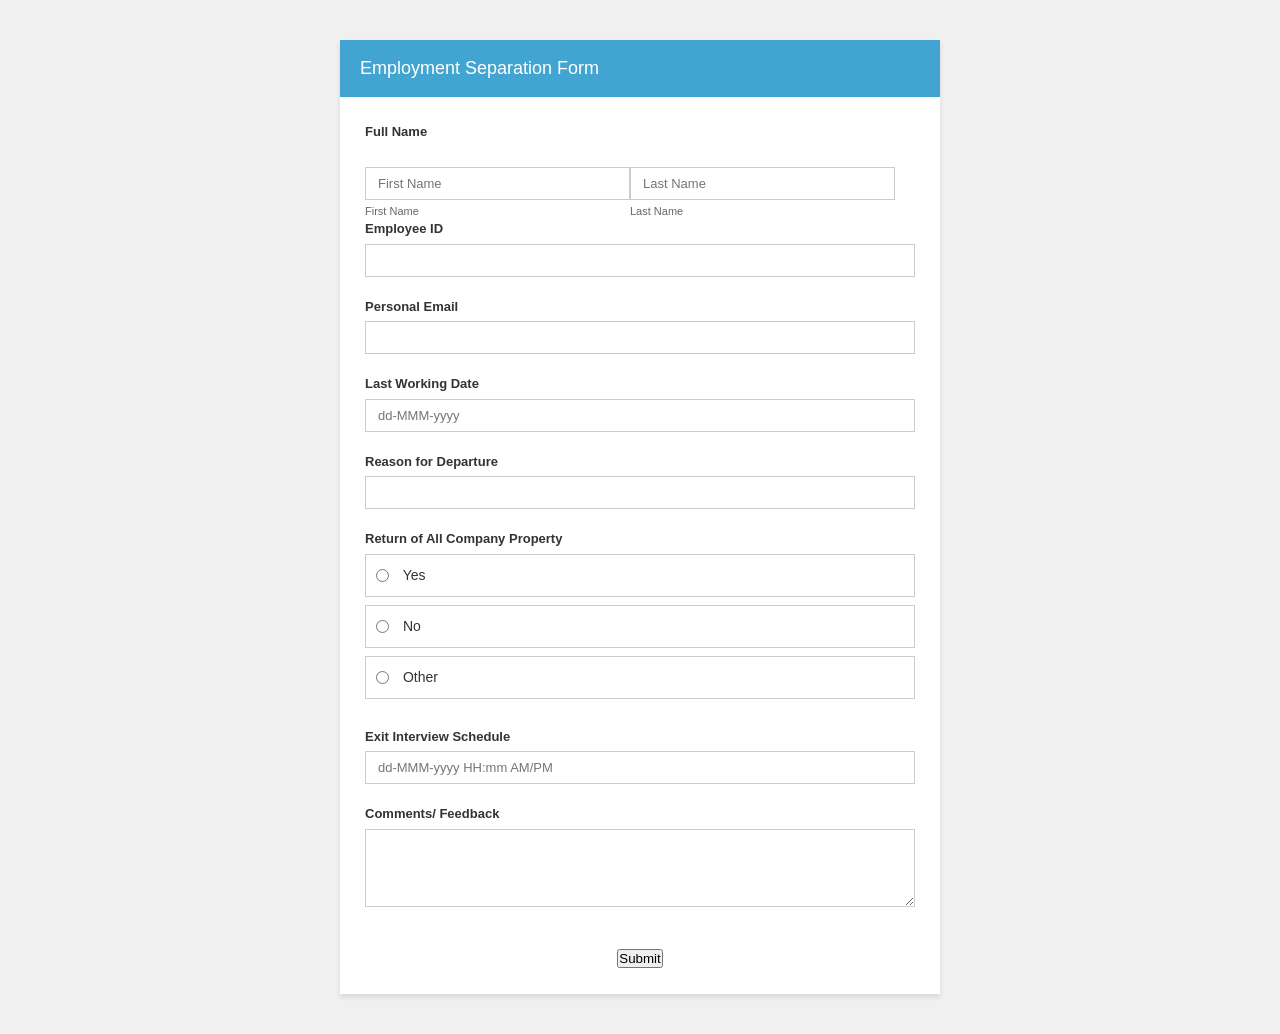
<file: bt3.html>
<!DOCTYPE html>
<html lang="vi">
<head>
    <meta charset="UTF-8">
    <meta name="viewport" content="width=device-width, initial-scale=1.0">
    <title>Employment Separation Form</title>
    <link rel="stylesheet" href="bt3.css">
</head>
<body>

    <div class="form-container">
        <div class="form-header">
            <h2>Employment Separation Form</h2>
        </div>

        <form class="form-body">
            
            <div class="form-group">
                <label class="main-label">Full Name</label>
            </div>
                <div class="row"></div>
                    <div class="col">
                        <input type="text" placeholder="First Name">
                        <span class="sub-label">First Name</span>
                    </div>
                    <div class="col">
                        <input type="text" placeholder="Last Name">
                        <span class="sub-label">Last Name</span>
                    </div>                            
            <div class="form-group">
                <label class="main-label">Employee ID</label>
                <input type="text">
            </div>

            <div class="form-group">
                <label class="main-label">Personal Email</label>
                <input type="email">
            </div>

            <div class="form-group">
                <label class="main-label">Last Working Date</label>
                <input type="text" placeholder="dd-MMM-yyyy">
            </div>

            <div class="form-group">
                <label class="main-label">Reason for Departure</label>
                <input type="text">
            </div>

            <div class="form-group">
                <label class="main-label">Return of All Company Property</label>
                <div class="radio-option">
                    <input type="radio" name="property" value="yes"> Yes
                </div>
                <div class="radio-option">
                    <input type="radio" name="property" value="no"> No
                </div>
                <div class="radio-option">
                    <input type="radio" name="property" value="other"> Other
                </div>
            </div>

            <div class="form-group">
                <label class="main-label">Exit Interview Schedule</label>
                <input type="text" placeholder="dd-MMM-yyyy HH:mm AM/PM">
            </div>

            <div class="form-group">
                <label class="main-label">Comments/ Feedback</label>
                <textarea rows="4"></textarea>
            </div>

            <div class="form-actions">
                <button type="submit">Submit</button>
            </div>

        </form>
    </div>

</body>
</html>
</file>
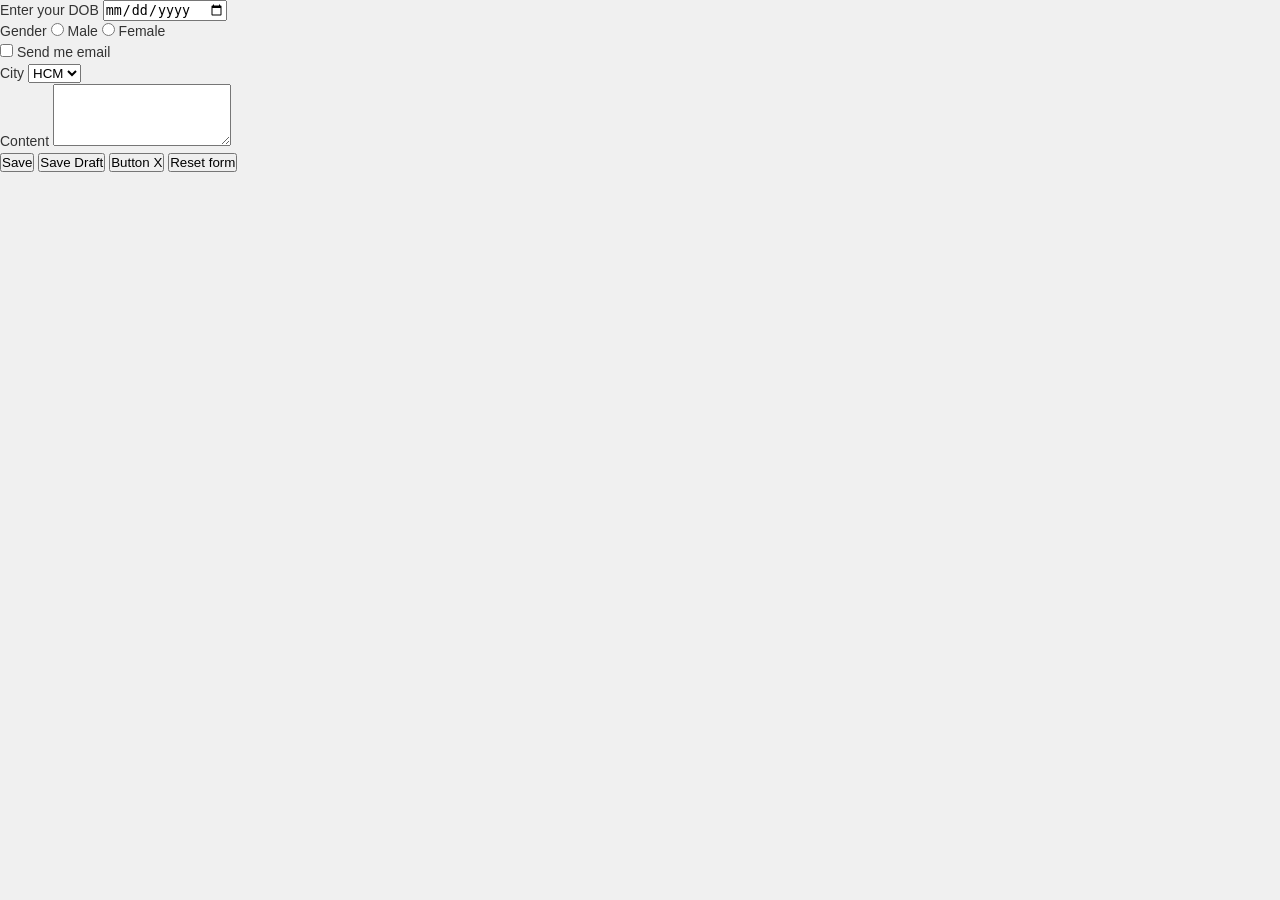
<file: layout.html>
<!DOCTYPE html>
<html lang="en">
<head>
    <meta charset="UTF-8">
    <meta name="viewport" content="width=device-width, initial-scale=1.0">
    <title>Demo 1 T2605E</title>
    <link rel="stylesheet" href="css/layout.css"/>
</head>
<body>
    <section class="section banner-slide">
        <div class="container">
            <form method="get" action="#">
        </div>
    </section>
<div class="form-group">
        <label>Enter your DOB</label>
        <input name="dob" type="date" placeholder="Enter your DOB"/>
    </div>
    <div class="form-group">
        <label>Gender</label>
        <label><input name="gender" type="radio" value="male"/> Male</label>
        <label><input name="gender" type="radio" value="female"/> Female</label>
    </div>
    <div class="form-group">
       <label><input name="send_email" type="checkbox" value="yes"/> 
        Send me email</label>
    </div>
    <div class="form-group">
        <label>City</label>
        <select name="your_city">
            <option value="hcm">HCM</option>
            <option value="hn">HN</option>
            <option value="dn">DN</option>
        </select>
    </div>
    <div class="form-group">
        <label>Content</label>
        <textarea name="your_profile" rows="4">
        </textarea>
    </div>
    <div class="form-group">
        <button type="submit" value="save">Save</button>
        <button type="submit" value="save_draft">Save Draft</button>
        <button type="button">Button X</Button>
        <button type="reset">Reset form</button>
    </div>
</file>
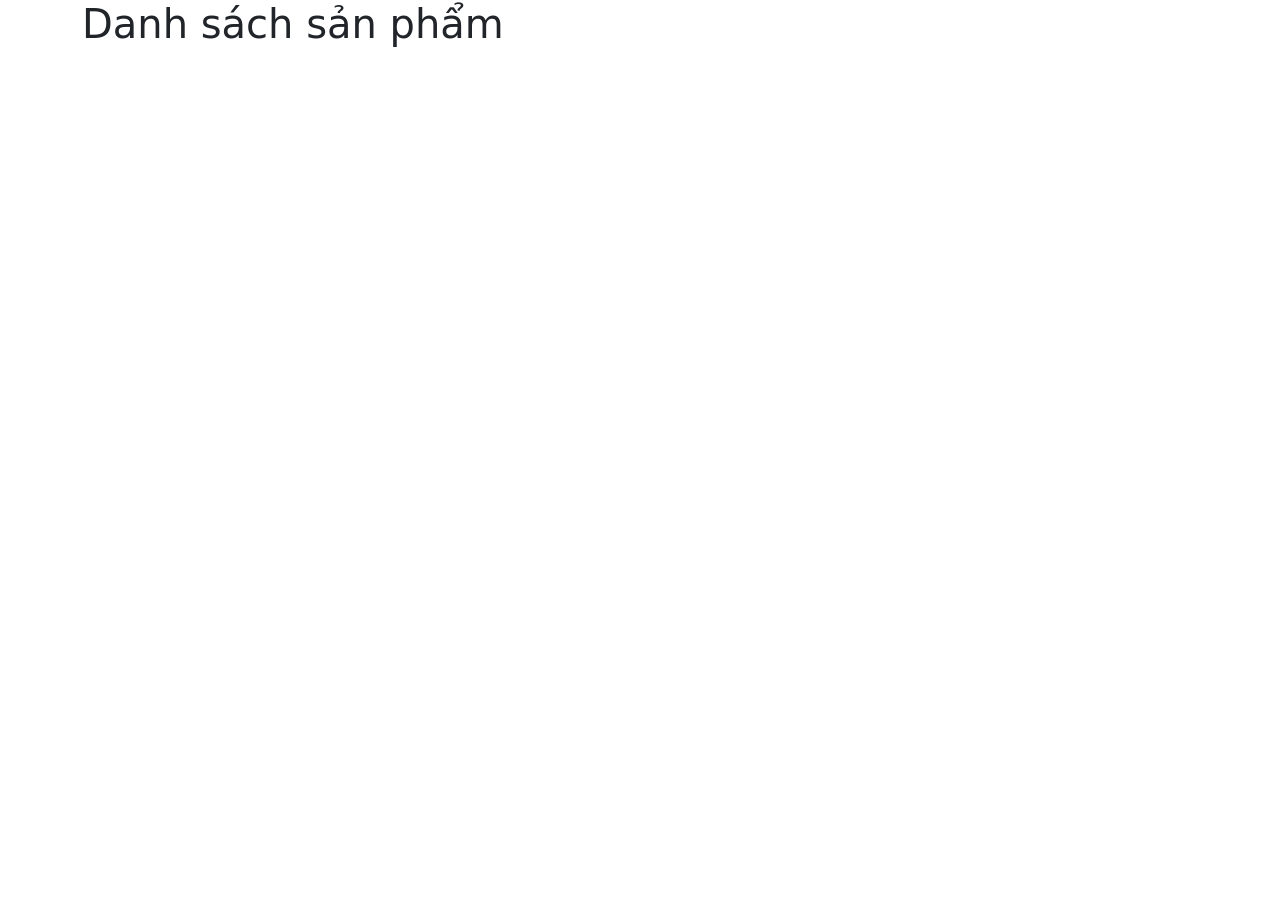
<file: products.html>
<!DOCTYPE html>
<html lang="en">
<head>
    <meta charset="UTF-8">
    <meta name="viewport" content="width=device-width, initial-scale=1.0">
    <title>Products</title>
    <link href="https://cdn.jsdelivr.net/npm/bootstrap@5.3.8/dist/css/bootstrap.min.css" rel="stylesheet" integrity="sha384-sRIl4kxILFvY47J16cr9ZwB07vP4J8+LH7qKQnuqkuIAvNWLzeN8tE5YBujZqJLB" crossorigin="anonymous">
    <script src="https://cdn.jsdelivr.net/npm/bootstrap@5.3.8/dist/js/bootstrap.bundle.min.js" integrity="sha384-FKyoEForCGlyvwx9Hj09JcYn3nv7wiPVlz7YYwJrWVcXK/BmnVDxM+D2scQbITxI" crossorigin="anonymous"></script>
</head>
<body>
    <section >
        <div class="row" id="List_product"></div>
        <div class="container">
        
         <h1>Danh sách sản phẩm</h1>
        </div>
        

       
        <!-- <div class="mmb">
            <h2>Weather Information</h2>
            </div> -->
        </div>
    </section>
    <script type="text/javascript" src="js/product.js"></script>
</body>
</html>
</file>
<file: bt3.css>
* {
    margin: 0;
    padding: 0;
    box-sizing: border-box;
    transition: all 200ms;
}

body {
    background: #f0f0f0;
    font-size: 14px;
    line-height: 1.5;
    text-align: left;
    font-family: 'Roboto', sans-serif;
    color: #333;
}

.container {
    float: none;
    margin: 0 auto;
    width: 1200px;
}

.form-container {
    width: 600px; 
    margin: 40px auto;
    background: #ffffff;
    box-shadow: 0px 3px 5px rgba(0, 0, 0, 0.1);
    float: none;
    overflow: hidden;
}

.form-header {
    background: #42a4d1;
    color: #ffffff;
    padding: 15px 20px;
    float: left;
    width: 100%;
}

.form-header h2 {
    font-size: 18px;
    font-weight: 500;
}

.form-body {
    padding: 25px;
    float: left;
    width: 100%;
}

.form-group {
    margin-bottom: 20px;
    float: left;
    width: 100%;
}

.main-label {
    display: block;
    font-weight: bold;
    font-size: 13px;
    margin-bottom: 5px;
    color: #333;
}

.row {
    width: 100%;
    float: left;
}

.col {
    width: calc(50% - 10px);
    float: left;
}

.col:first-child {
    margin-right: 20px;
}

.sub-label {
    display: block;
    font-size: 11px;
    color: #666;
    margin-top: 3px;
}

.form-container input[type="text"],
.form-container input[type="email"],
.form-container textarea {
    width: 100%;
    padding: 8px 12px;
    border: 1px solid #ccc;
    background: #fff;
    font-family: 'Roboto', sans-serif;
    font-size: 13px;
    color: #333;
    outline: none;
}

.form-container input:focus,
.form-container textarea:focus {
    border-color: #419ac6;
    box-shadow: 0px 0px 4px rgba(253, 0, 0, 0.2);
}

.short-input {
    width: 250px !important;
}

.radio-group {
    float: left;
    width: 100%;
}

.radio-option {
    display: block;
    width: 100%;
    padding: 10px;
    border: 1px solid #ccc;
    margin-bottom: 8px;
    cursor: pointer;
    float: left;
    background: #fff;
}

.radio-option:hover {
    border-color: #33b4d7;
}

.radio-option input[type="radio"] {
    margin-right: 10px;
    vertical-align: middle;
}

.radio-option span {
    font-size: 13px;
    vertical-align: middle;
}

.form-actions {
    text-align: center;
    float: left;
    width: 100%;
    margin-top: 15px;
}

.btn-submit {
    background: #3690ab;
    color: #ffffff;
    border: none;
    padding: 10px 30px;
    font-size: 14px;
    cursor: pointer;
    display: inline-block;
}

.btn-submit:hover {
    background: #333;
    transform: scale(1.05);
}

@media screen and (max-width: 768px) {
    .form-container {
        width: calc(100% - 30px);
        margin: 15px;
    }
    .col {
        width: 100%;
        margin-right: 0 !important;
        margin-bottom: 10px;
    }
}
</file>
<file: css/layout.css>
*{
    margin: 0;
    padding: 0;
    box-sizing: border-box;
    transition: all 200ms;
}
body{
    background: #f0f0f0;
    font-size: 14px;
    line-height: 1.5;
    text-align: left;
    font-family: 'Roboto', sans-serif;
    color: #333;
}
a{
    text-decoration: none;
}
a:hover{
    color: #007bff;
}
img{
    max-width: 100%;
}
/*style layout*/
.section{
    float: left;
    width: 100%;
}
.container{
    float: none;
    margin: 0 auto;
    width: 1200px;
}
/*end style layout*/
.menu{
    background: #fd0000;
}
.product-card{
    width: calc(25% - 30px);
    padding: 10px 15px;
    margin: 15px;
    box-sizing: border-box;
    box-shadow: 0px 3px 5px;
    transition: all 300ms;
    text-align: center;
    float: left;
}
.product-card:hover{
    background-color: #ffffff;
    transform: scale(1.1);
}
@media screen and (max-width: 1200px){
    .product-card{
        width: calc(33.33% - 30px);
    }
    .container{
        width: 960px;
    }
}
@media screen and (max-width: 992px){
    .product-card{
        width: calc(50% - 30px);
    }
    .container{
        width: 720px;
    }
}
@media screen and (max-width: 768px){
    .product-card{
        width: calc(100% - 30px);
    }
    .container{
        width: 100%;
        padding: 0 15px;
    }
}
</file>
